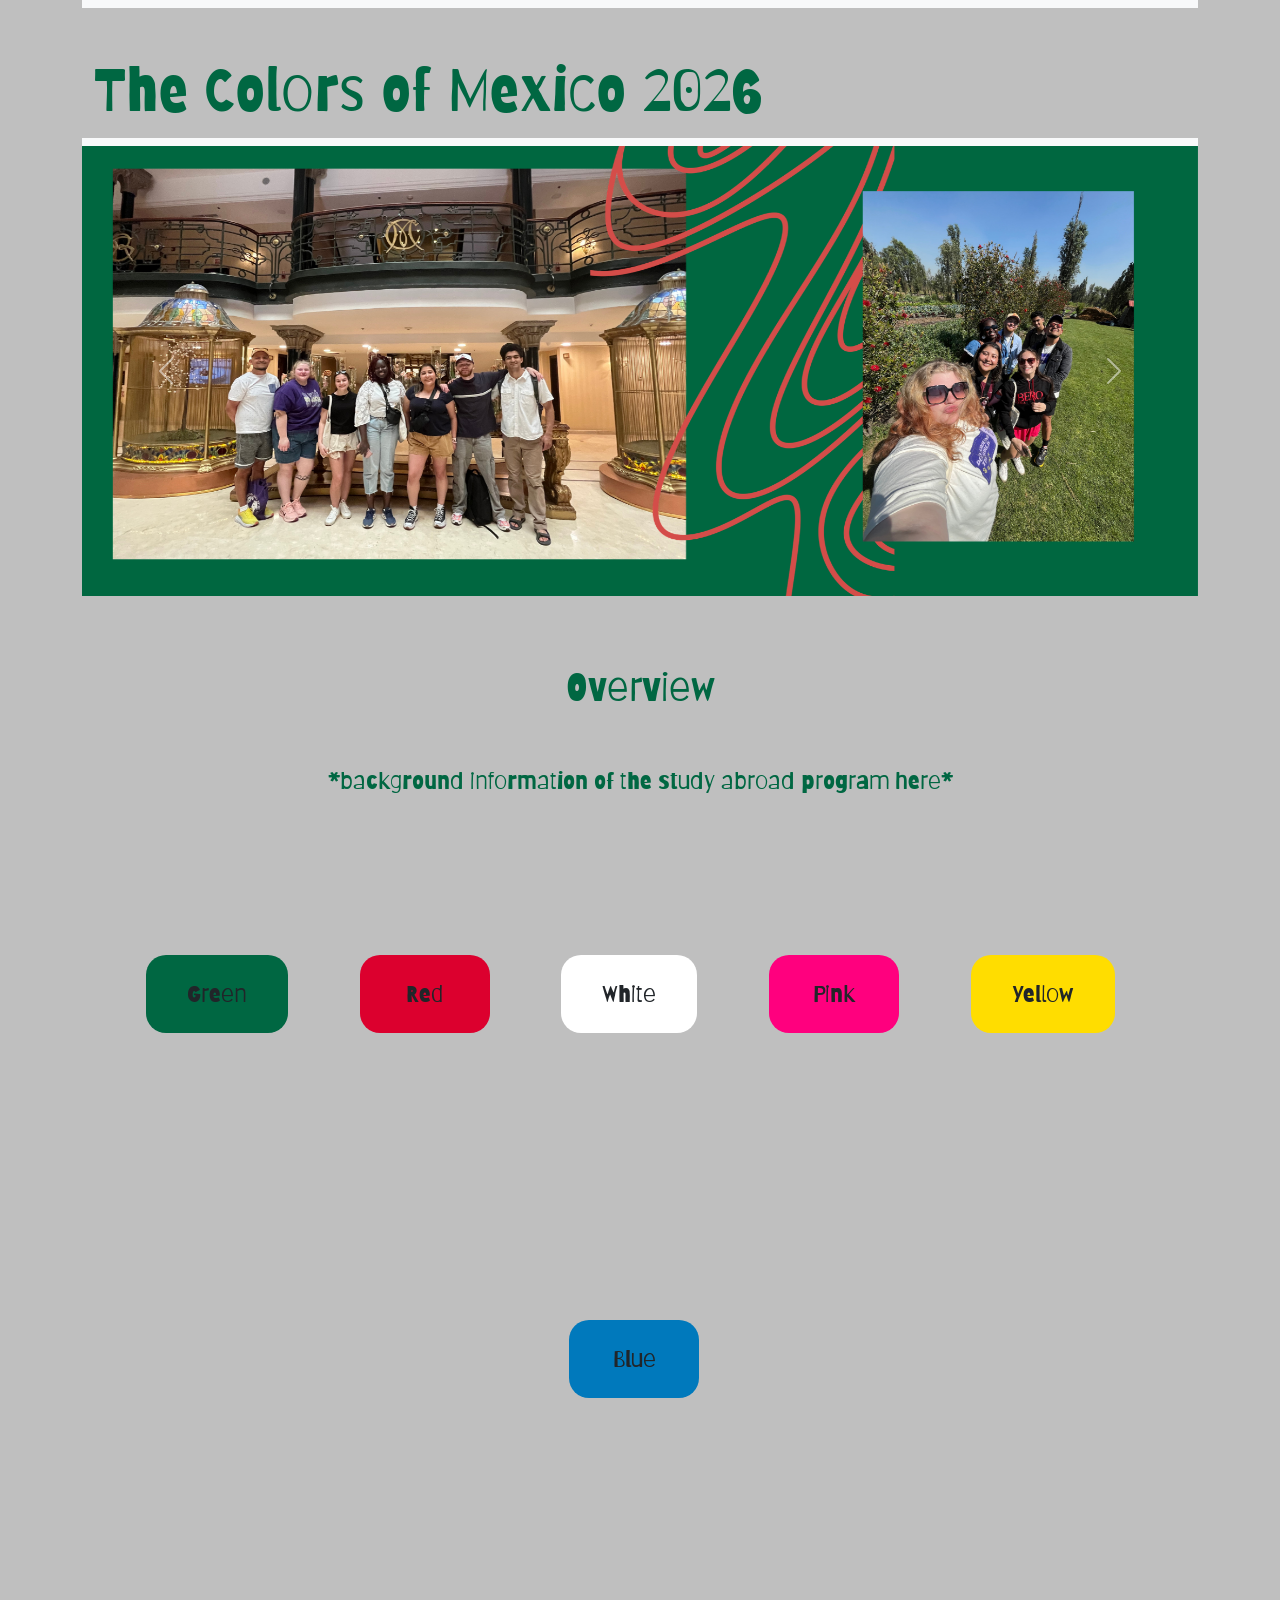
<file: index.html>
<!doctype html>
<html lang="en">
  <head>
    <!--
AI Use Disclosure:
Tool(s): Claude (Free Version), Google Gemini (Free Version), ChatGPT (Free Version)
Purpose: ... -->
    <meta charset="utf-8">
    <meta name="viewport" content="width=device-width, initial-scale=1">
    <meta name="description" content="CDMX SMAD 498 Study Abroad">
    <meta name="author" content="Kamerin McCabe">
    <title>CDMX SMAD 498 Study Abroad</title>

   <!-- Bootstrap v5.3.8 -->
   <!-- LOAD BOOTSTRAP CSS - DO NOT DELETE -->
    <link href="https://cdn.jsdelivr.net/npm/bootstrap@5.3.8/dist/css/bootstrap.min.css" rel="stylesheet" integrity="sha384-sRIl4kxILFvY47J16cr9ZwB07vP4J8+LH7qKQnuqkuIAvNWLzeN8tE5YBujZqJLB" crossorigin="anonymous">
   <!-- END LOADING BOOTSTRAP CSS -->
    
   <!-- Custom styles - add your own CSS to this stylesheet -->
    <link href="style.css" rel="stylesheet">
    <link rel="preconnect" href="https://fonts.googleapis.com">
<link rel="preconnect" href="https://fonts.gstatic.com" crossorigin>
<link href="https://fonts.googleapis.com/css2?family=Barriecito&display=swap" rel="stylesheet">
  </head>
  <body>
    <div class="container">
      <div class="row">
        <div class="col-lg-12">

 <nav class="navbar bg-body-tertiary">
      <div class="container">
        <a class="navbar-brand" href="#"><h1>The Colors of Mexico 2026</h1></a>
        <div class="collapse navbar-collapse" id="navbarNav">
          <ul class="navbar-nav">
          <li class="nav justify-content-center">
          </ul>
        </div>
      </div>
    </nav> <!--nav bar end-->
  
  <div class="row"><div class="col-lg-12">
    <div id="carouselExample" class="carousel slide">
      <div class="carousel-inner">
        <div class="carousel-item active">
          <img src="mex1.png" class="d-block w-100" alt="mexico1">
        </div>
        <div class="carousel-item">
          <img src="mex2.png" class="d-block w-100" alt="mexico2">
        </div>
        <div class="carousel-item">
          <img src="mex3.png" class="d-block w-100" alt="mexico3">
        </div>
      </div>
      <button class="carousel-control-prev" type="button" data-bs-target="#carouselExample" data-bs-slide="prev">
        <span class="carousel-control-prev-icon" aria-hidden="true"></span>
        <span class="visually-hidden">Previous</span>
      </button>
      <button class="carousel-control-next" type="button" data-bs-target="#carouselExample" data-bs-slide="next">
        <span class="carousel-control-next-icon" aria-hidden="true"></span>
        <span class="visually-hidden">Next</span>
      </button></div>
    </div> <!--carousel end-->
  </div> <!--row end-->
  <div class="row">
<div class="col-lg-12">
<h2>Overview</h2> 
<h3>*background information of the study abroad program here*</h3>
</div> <!--end overview content-->
</div> <!--row overview end-->

<div class="row mt-5 mb-5">
  <div class="col-12 d-flex justify-content-center flex-wrap gap-2">
    
    <button type="button" class="btn btn-green btn-lg" data-bs-toggle="modal" data-bs-target="#modalGreen">Green</button>
  <br>
    <button type="button" class="btn btn-red" data-bs-target="#modalRed" data-bs-toggle="modal">Red</button>
  <br>
    <button type="button" class="btn btn-white" data-bs-target="#modalWhite" data-bs-toggle="modal">White</button>
  <br>
    <button type="button" class="btn btn-pink" data-bs-target="#modalPink" data-bs-toggle="modal">Pink</button>
  <br>
    <button type="button" class="btn btn-yellow" data-bs-target="#modalYellow" data-bs-toggle="modal">Yellow</button>
  <br>
    <button type="button" class="btn btn-blue" data-bs-target="#modalBlue" data-bs-toggle="modal">Blue</button>

  </div>
</div>

<!-- Button trigger modal -->


<!-- Modal1-->
<div class="modal fade" id="modalGreen" role="dialog" data-bs-backdrop="static" data-bs-keyboard="false" tabindex="-1" aria-labelledby="staticBackdropLabel1" aria-hidden="true">
  <div class="modal-dialog modal-lg">
    <div class="modal-content">
      <div class="modal-header">
        <h4 class="modal-title fs-5" id="staticBackdropLabel1">Green</h4>
        <button type="button" class="btn-close" data-bs-dismiss="modal" aria-label="Close"></button>
      </div>
      <div class="modal-body">
        <img src="green.png" alt="collage of photos containing green content from the trip to mexico.">
      </div>
      <div class="modal-footer">
        <button type="button" class="btn btn-secondary" data-bs-dismiss="modal">Close</button>
      </div>
    </div>
  </div>
</div>
<!--Modal 1end-->

<!-- Button trigger modal -->

<!-- Modal 2-->
<div class="modal fade" id="modalRed" role="dialog" data-bs-backdrop="static" data-bs-keyboard="false" tabindex="-1" aria-labelledby="staticBackdropLabel2" aria-hidden="true">
  <div class="modal-dialog modal-lg">
    <div class="modal-content">
      <div class="modal-header">
        <h4 class="modal-title fs-5" id="staticBackdropLabel2">Red</h4>
        <button type="button" class="btn-close" data-bs-dismiss="modal" aria-label="Close"></button>
      </div>
      <div class="modal-body">
        <img src="red.png" alt="collage of photos containing red content from the trip to mexico.">
      </div>
      <div class="modal-footer">
        <button type="button" class="btn btn-secondary" data-bs-dismiss="modal">Close</button>
      </div>
    </div>
  </div>
</div>
<!--Modal 2end-->

<!-- Button trigger modal -->

<!-- Modal 3-->
<div class="modal fade" id="modalWhite" role="dialog" data-bs-backdrop="static" data-bs-keyboard="false" tabindex="-1" aria-labelledby="staticBackdropLabel3" aria-hidden="true">
  <div class="modal-dialog modal-lg">
    <div class="modal-content">
      <div class="modal-header">
        <h4 class="modal-title fs-5" id="staticBackdropLabel3">White</h4>
        <button type="button" class="btn-close" data-bs-dismiss="modal" aria-label="Close"></button>
      </div>
      <div class="modal-body">
        <img src="white.png" alt="collage of photos containing white content from the trip to mexico.">
      </div>
      <div class="modal-footer">
        <button type="button" class="btn btn-secondary" data-bs-dismiss="modal">Close</button>
      </div>
    </div>
  </div>
</div>
<!--Modal 3end-->

<!-- Button trigger modal -->

<!-- Modal 4-->
<div class="modal fade" id="modalPink" role="dialog" data-bs-backdrop="static" data-bs-keyboard="false" tabindex="-1" aria-labelledby="staticBackdropLabel4" aria-hidden="true">
  <div class="modal-dialog modal-lg">
    <div class="modal-content">
      <div class="modal-header">
        <h4 class="modal-title fs-5" id="staticBackdropLabel4">Pink</h4>
        <button type="button" class="btn-close" data-bs-dismiss="modal" aria-label="Close"></button>
      </div>
      <div class="modal-body">
        <img src="pink.png" alt="collage of photos containing pink content from the trip to mexico.">
      </div>
      <div class="modal-footer">
        <button type="button" class="btn btn-secondary" data-bs-dismiss="modal">Close</button>
      </div>
    </div>
  </div>
</div>
<!--Modal 4end-->

<!-- Button trigger modal -->

<!-- Modal5 -->
<div class="modal fade" id="modalYellow" role="dialog" data-bs-backdrop="static" data-bs-keyboard="false" tabindex="-1" aria-labelledby="staticBackdropLabel5" aria-hidden="true">
  <div class="modal-dialog modal-lg">
    <div class="modal-content">
      <div class="modal-header">
        <h4 class="modal-title fs-5" id="staticBackdropLabel5">Yellow</h4>
        <button type="button" class="btn-close" data-bs-dismiss="modal" aria-label="Close"></button>
      </div>
      <div class="modal-body">
        <img src="yellow.png" alt="collage of photos containing yellow content from the trip to mexico.">
      </div>
      <div class="modal-footer">
        <button type="button" class="btn btn-secondary" data-bs-dismiss="modal">Close</button>
      </div>
    </div>
  </div>
</div>
<!--Modal 5end-->

<!-- Button trigger modal -->

<!-- Modal 6-->
<div class="modal fade" id="modalBlue" role="dialog" data-bs-backdrop="static" data-bs-keyboard="false" tabindex="-1" aria-labelledby="staticBackdropLabel6" aria-hidden="true">
  <div class="modal-dialog modal-lg">
    <div class="modal-content">
      <div class="modal-header">
        <h4 class="modal-title fs-5" id="staticBackdropLabel6">Blue</h4>
        <button type="button" class="btn-close" data-bs-dismiss="modal" aria-label="Close"></button>
      </div>
      <div class="modal-body">
        <img src="blue.png" alt="collage of photos containing blue content from the trip to mexico.">
      </div>
      <div class="modal-footer">
        <button type="button" class="btn btn-secondary" data-bs-dismiss="modal">Close</button>
      </div>
    </div>
  </div>
</div>
<!--Modal 6end-->



<!-- LOAD BOOTSTRAP JAVASCRIPT - DO NOT DELETE -->
<script src="https://cdn.jsdelivr.net/npm/bootstrap@5.3.8/dist/js/bootstrap.bundle.min.js" integrity="sha384-FKyoEForCGlyvwx9Hj09JcYn3nv7wiPVlz7YYwJrWVcXK/BmnVDxM+D2scQbITxI" crossorigin="anonymous"></script>
<!-- END LOADING BOOTSTRAP JAVASCRIPT -->
        </div>
      </div>
    </div> 
  </body>
</html>
</file>
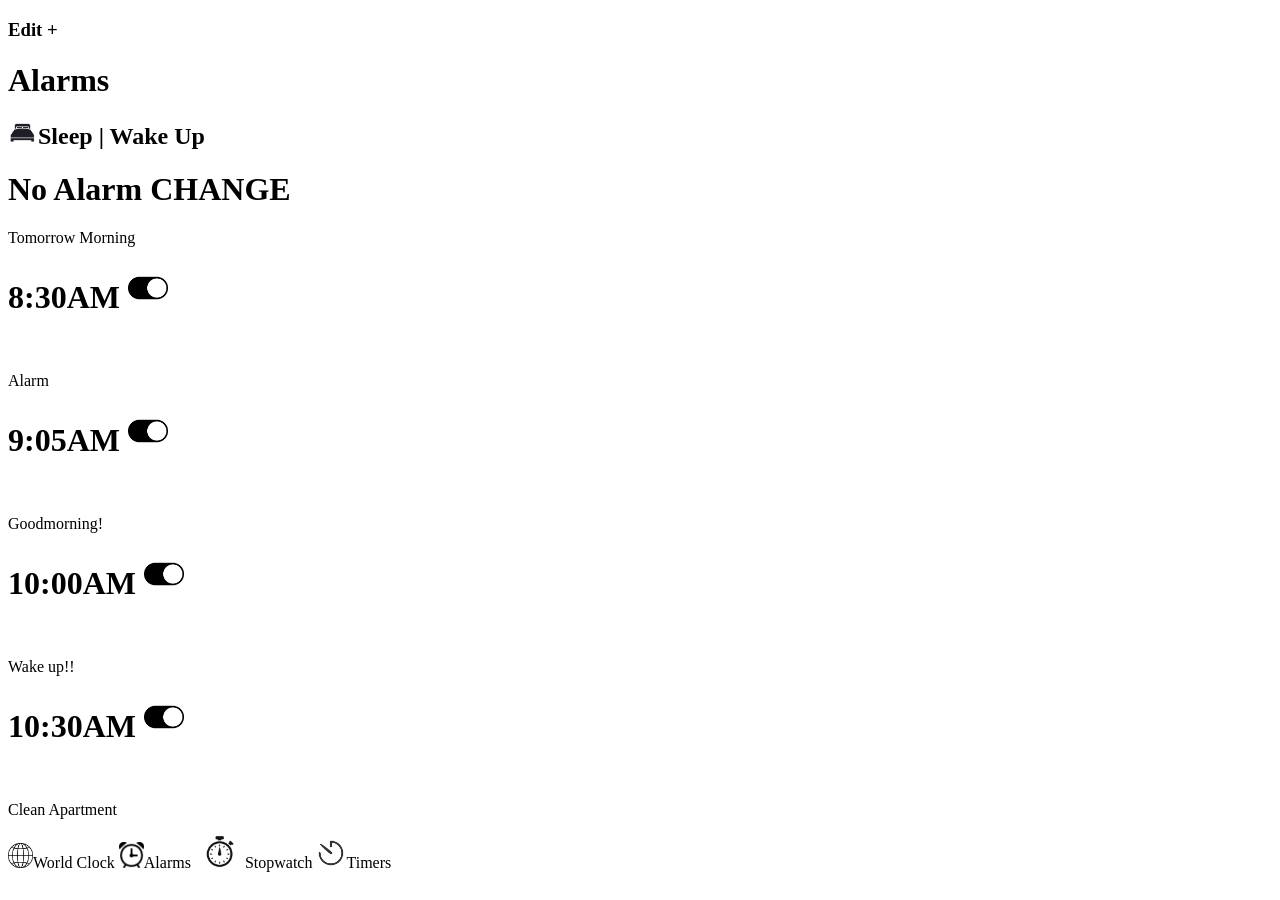
<file: ClockApp.html>
<!DOCTYPE html>
<html lang="en">
    <head>
        <title>Clock App</title>
    </head>
    <body>
       <h3>Edit +</h3>
        <h1><strong>Alarms</strong></h1>
        <h2><strong><a><img width="30" src="ClockAppIcons/bedicon.jpg" alt="Iphone Toggle icon"></a>Sleep | Wake Up</strong></h2>
       <h1>No Alarm CHANGE</h1>
       <p>Tomorrow Morning</p>
       <h1>8:30AM <a><img width="40" src="ClockAppIcons/toggleicon.jpg" alt="Iphone Toggle icon"></a></h1><br>
       <p>Alarm</p>
        <h1>9:05AM <a><img width="40" src="ClockAppIcons/toggleicon.jpg" alt="Iphone Toggle icon"></a></h1><br>
        <p>Goodmorning!</p>
        <h1>10:00AM <a><img width="40" src="ClockAppIcons/toggleicon.jpg" alt="Iphone Toggle icon"></a></h1><br>
        <p>Wake up!!</p>
        <h1>10:30AM <a><img width="40" src="ClockAppIcons/toggleicon.jpg" alt="Iphone Toggle icon"></a></h1><br>
        <p>Clean Apartment</p>

        <a><img width="25" src="ClockAppIcons/worldclockicon.jpg" alt="Icon of an outline of a globe only showing the ... lines north to south and east to west"></a>World Clock

        <a><img width="25" src="ClockAppIcons/alarmicon.png" alt="Icon of an outline of an Alarm clock"></a>Alarms

        <a><img width="50" src="ClockAppIcons/stopwatchicon.png" alt="Icon of an outline of a stopwatch"></a>Stopwatch

        <a><img width="30" src="ClockAppIcons/timericon.png" alt="Icon of an outline of a timer"></a>Timers
</body>
</html>
</file>
<file: style.css>
/* ADD YOUR CUSTOM CSS TO THIS FILE BELOW */


img {
    width: 750px;       /* fixed width */
    height: 450px;      /* fixed height */
  }

.barriecito-regular {
    font-family: "Barriecito", system-ui;
    font-weight: 400;
    font-style: normal;
  }
  

.d-flex .btn {
    padding: 20px 40px;   /* Top/Bottom: 20px | Left/Right: 40px */
    font-size: 1.5rem;    /* Makes the text larger, which pushes the button bigger */
    min-width: 130px;     /* Ensures all buttons are at least this wide */
    border-radius: 20px;  /* Optional: makes the corners slightly rounded */
}


.modal.fade2 {
    background-color: #dc002e;
}


.btn.btn-red {
    background-color: #dc002e;
    margin-bottom: 25%;
    margin-right: 3%;
    margin-left: 2%;
}



.btn.btn-green {
    background-color: #006742;
    margin-bottom: 25%;
    margin-right: 3%;
    margin-left: 2%;
}


.btn.btn-blue {
    background-color: #0079bc;
    margin-bottom: 25%;
    margin-right: 3%;
    margin-left: 2%;
}

.btn.btn-yellow {
    background-color: #ffdd00;
    margin-bottom: 25%;
    margin-right: 3%;
    margin-left: 2%;
}


.btn.btn-white {
    background-color: #ffffff;
    margin-bottom: 25%;
    margin-right: 3%;
    margin-left: 2%;
}

.btn.btn-pink {
    background-color: rgb(255, 0, 126);
    margin-bottom: 25%;
    margin-right: 3%;
    margin-left: 2%;
}

.bs-btn-bg {
    background-color: #006742;
    margin-bottom: 25%;
    margin-right: 3%;
    margin-left: 2%;
}

.btn.btn-primary {background: color #006742; 
    Color: rgb(255, 255, 255); }

.bg-body-tertiary {background-color: black;
}

.modal.fade {
    background-color: #bfbfbf;
    color: #000000;
}
    
.modal.fade2 {
    background-color: bisque;
}


#modalGreen .modal-content {
    background-color: #006742;
    color: #ffffff;
}

#modalPink .modal-content {
    background-color: rgb(255, 0, 126);
}

#modalRed .modal-content {
    background-color: #dc002e;
}
#modalWhite .modal-content {
    background-color: #ffffff;
}
#modalYellow .modal-content {
    background-color: #ffdd00;
}
#modalBlue .modal-content {
    background-color: #0079bc;
}
body{
    background-color: rgb(191, 191, 191);
    font-family: "Barriecito", system-ui;
    font-weight: 400;
    font-style: normal;
    color:#ffffff;
    line-height: 175%;
    
}



.nav-link{
    display: block;
    font-family: "Barriecito", system-ui;
    font-weight: 400;
    font-style: normal;
    color:#006742
   
}
    
h1 {
    font-family: "Barriecito", system-ui;
    font-weight: 400;
    font-style: bold;
    font-size: 300%;
  text-align: center;
  margin-top: 6%;
  color: #006742;
  
}
h2 {
    font-family: "Barriecito", system-ui;
    font-weight: 400;
    font-style: bold;
    font-size: 250%;
    text-align: center;
    margin-top: 6%;
    color: #006742;


}
h3{
    font-family: "Barriecito", system-ui;
    font-weight: 400;
    font-style: normal;
    font-size: 150%;
    color: #006742;
  letter-spacing: 0em;
  text-align:center;
  margin-top: 5%;
  margin-bottom: 10%;
}
h4{
    font-family: "Barriecito", system-ui;
    font-weight: 400;
    font-style: normal;
    letter-spacing: 0em;
    text-align:center;
    margin-bottom: 10%;
    color: #000000;
}




div{
    background-color: rgb(191, 191, 191);
    
}
</file>
